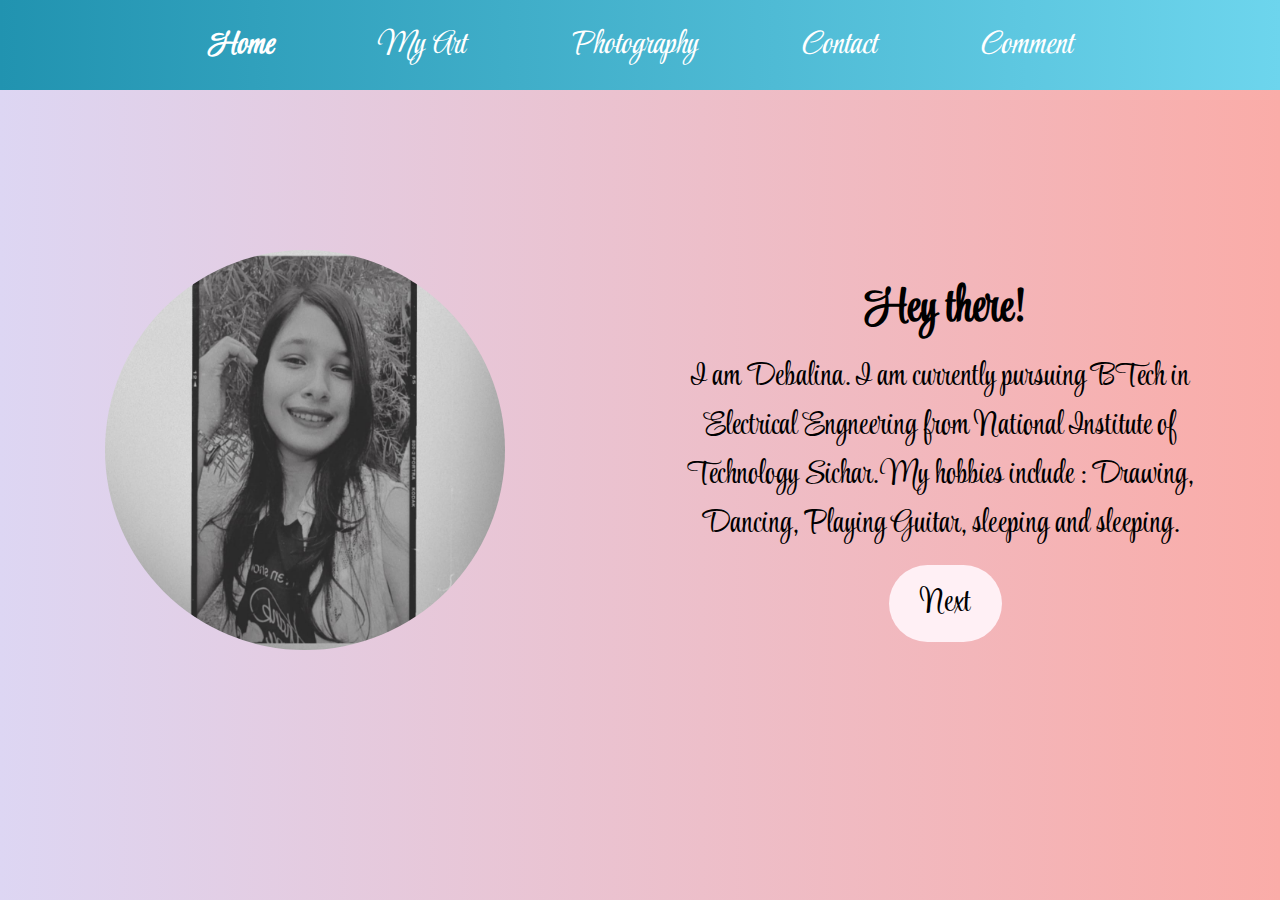
<file: index.html>
<!DOCTYPE html>
<html lang="en">

<head>
    <meta charset="UTF-8">
    <meta http-equiv="X-UA-Compatible" content="IE=edge">
    <meta name="viewport" content="width=device-width, initial-scale=1.0">
    <link rel="stylesheet" href="style.css">
    <title>Home</title>
</head>

<body>
    <header>
        <nav>
            <ul>
                <li><a href="/"><b>Home</b></a></li>
                <li><a href="/art.html">My Art</a></li>
                <li><a href="/photography.html">Photography</a></li>
                <li><a href="contact.html">Contact</a></li>
                <li><a href="#">Comment</a></li>
            </ul>
        </nav>
    </header>
    <main>
        <div class="dashboard">
            <div class="pic">
                <img src="intro-pic.jpeg" alt="">
            </div>
            <div class="intro">
                <h1 style="margin-bottom: 8px;">Hey there!</h1>
                <p>
                    I am Debalina. I am currently pursuing BTech in Electrical Engneering from National Institute of
                    Technology Sichar. My hobbies include : Drawing, Dancing, Playing Guitar, sleeping and sleeping.
                </p>
                <a href="/art.html">Next</a>
            </div>
        </div>
    </main>

</body>

</html>
</file>
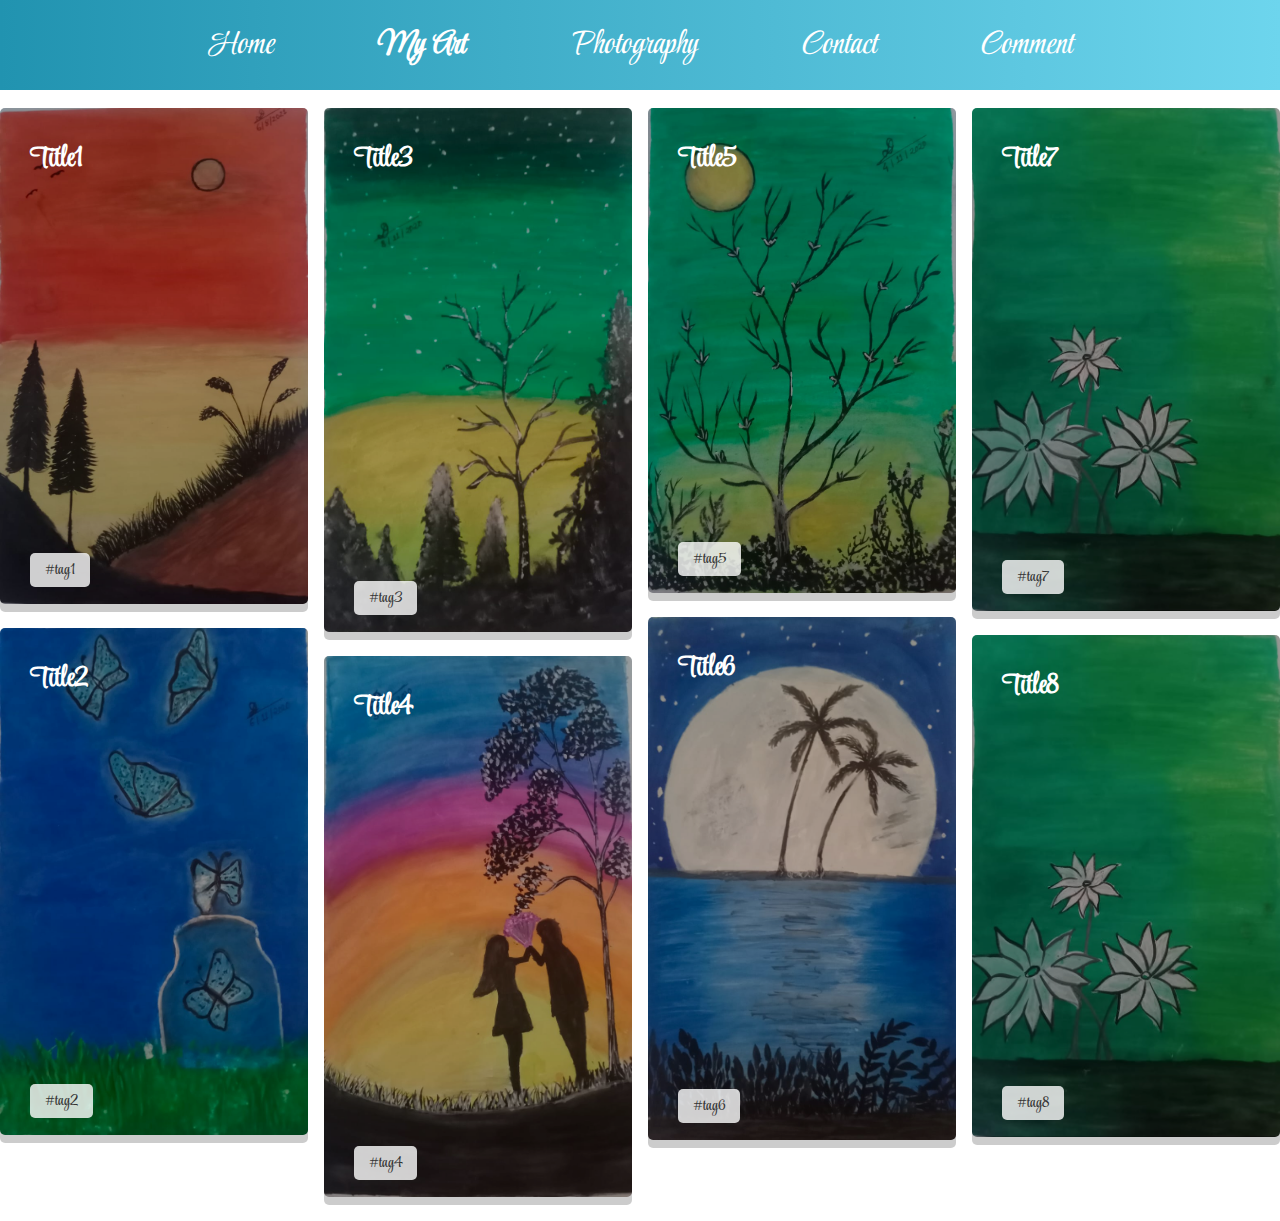
<file: art.html>
<!DOCTYPE html>
<html lang="en">
<head>
    <meta charset="UTF-8">
    <meta http-equiv="X-UA-Compatible" content="IE=edge">
    <meta name="viewport" content="width=device-width, initial-scale=1.0">
    <link rel="stylesheet" href="art.css">
    <title>My Art</title>
</head>
<body>
    <header>
        <nav>
            <ul>
                <li><a href="/">Home</a></li>
                <li><a href="/art.html"><b>My Art</b></a></li>
                <li><a href="/photography.html">Photography</a></li>
                <li><a href="contact.html">Contact</a></li>
                <li><a href="#">Comment</a></li>
            </ul>
        </nav>
    </header>
    <div class="masonry">
        <div class="grid">
            <img src="art1.jpg" alt="image">
            <div class="grid_body">
                <div class="relative">
                    <a class="grid_link" href="/" target="_blank"></a>
                    <h1 class="grid_title">Title1</h1>
                </div>
                <div class="mt-auto">
                    <span class="grid_tag">#tag1</span>
                </div>
            </div>
        </div>
    
        <div class="grid">
            <img src="art2.jpg" alt="image">
            <div class="grid_body">
                <div class="relative">
                    <a class="grid_link" href="/" target="_blank"></a>
                    <h1 class="grid_title">Title2</h1>
                </div>
                <div class="mt-auto">
                    <span class="grid_tag">#tag2</span>
                </div>
            </div>
        </div>
    
        <div class="grid">
            <img src="art3.jpg" alt="image">
            <div class="grid_body">
                <div class="relative">
                    <a class="grid_link" href="/" target="_blank"></a>
                    <h1 class="grid_title">Title3</h1>
                </div>
                <div class="mt-auto">
                    <span class="grid_tag">#tag3</span>
                </div>
            </div>
        </div>
    
        <div class="grid">
            <img src="art4.jpg" alt="image">
            <div class="grid_body">
                <div class="relative">
                    <a class="grid_link" href="/" target="_blank"></a>
                    <h1 class="grid_title">Title4</h1>
                </div>
                <div class="mt-auto">
                    <span class="grid_tag">#tag4</span>
                </div>
            </div>
        </div>
    
        <div class="grid">
            <img src="art5.jpg" alt="image">
            <div class="grid_body">
                <div class="relative">
                    <a class="grid_link" href="/" target="_blank"></a>
                    <h1 class="grid_title">Title5</h1>
                </div>
                <div class="mt-auto">
                    <span class="grid_tag">#tag5</span>
                </div>
            </div>
        </div>
    
        <div class="grid">
            <img src="art6.jpg" alt="image">
            <div class="grid_body">
                <div class="relative">
                    <a class="grid_link" href="/" target="_blank"></a>
                    <h1 class="grid_title">Title6</h1>
                </div>
                <div class="mt-auto">
                    <span class="grid_tag">#tag6</span>
                </div>
            </div>
        </div>
    
        <div class="grid">
            <img src="art7.jpg" alt="image">
            <div class="grid_body">
                <div class="relative">
                    <a class="grid_link" href="/" target="_blank"></a>
                    <h1 class="grid_title">Title7</h1>
                </div>
                <div class="mt-auto">
                    <span class="grid_tag">#tag7</span>
                </div>
            </div>
        </div>
        <div class="grid">
            <img src="art7.jpg" alt="image">
            <div class="grid_body">
                <div class="relative">
                    <a class="grid_link" href="/" target="_blank"></a>
                    <h1 class="grid_title">Title8</h1>
                </div>
                <div class="mt-auto">
                    <span class="grid_tag">#tag8</span>
                </div>
            </div>
        </div>
    </div>
</body>
</html>
</file>
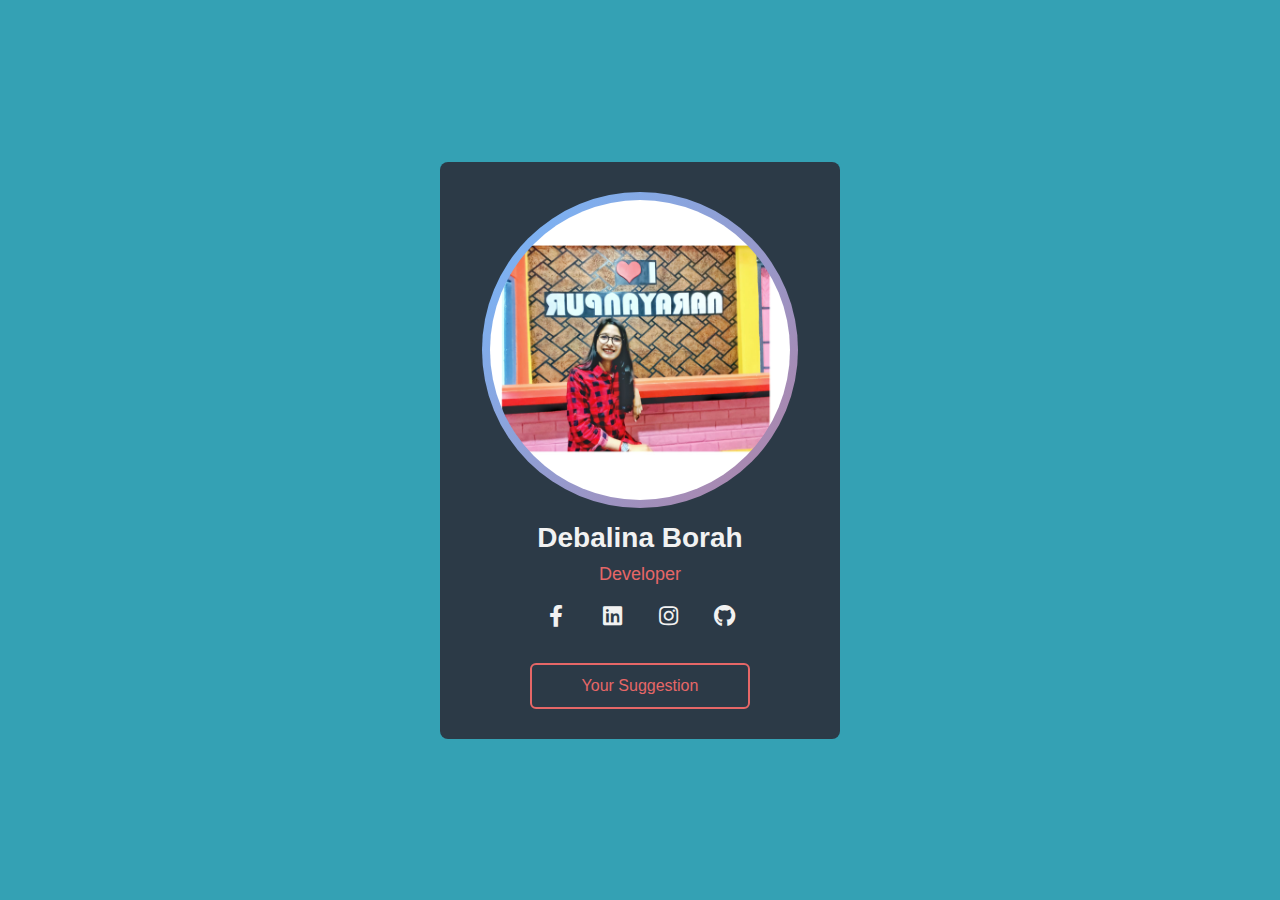
<file: contact.html>
<!DOCTYPE html>
<html lang="en">
<head>
    <meta charset="UTF-8">
    <meta http-equiv="X-UA-Compatible" content="IE=edge">
    <meta name="viewport" content="width=device-width, initial-scale=1.0">
    <link rel="stylesheet" href="https://cdnjs.cloudflare.com/ajax/libs/font-awesome/5.15.2/css/all.min.css">
    <link rel="stylesheet" href="contact.css">
    <title>Contact</title>
</head>
<body>
    <div class="profile-card">
        <div class="card-header">
          <div class="pic">
            <img
      src="dpic.jpeg" alt="avatar" />
          </div>
          <p class="name">Debalina Borah</p>
          <span class="desc">Developer</span>
          <div class="social">
            <a href="https://www.facebook.com/debalina.borah.9" class="fab fa-facebook-f"></a>
            <a href="https://www.linkedin.com/in/debalina-borah-642791218" class="fab fa-linkedin"></a>
            <a href="https://instagram.com/debalina.simi?utm_medium=copy_link" class="fab fa-instagram"></a>
            <a href="https://github.com/Debalina-Borah/Debalina-Borah" class="fab fa-github"></a>
          </div>
          <a href="#" class="btn contact">Your Suggestion</a>
        </div>
     </div>
</body>
</html>
</file>
<file: style.css>
@import url('https://fonts.googleapis.com/css2?family=Style+Script&display=swap');

* {
    padding: 0;
    margin: 0;
    font-family: 'Style Script', cursive;
}

header {
    position: fixed;
    top: 0;
    display: flex;
    justify-content: center;
    align-items: center;
    width: 100%;
    height: 10vh;
    background-image: linear-gradient(to right, #2193b0, #6dd5ed);
}

nav li {
    padding: 0 50px 0 50px;
    display: inline;
}

li a {
    text-decoration: none;
    font-style: italic;
    color: white;
    font-size: 2rem;
}

.dashboard {
    display: flex;
    align-items: center;
    width: 100%;
    height: 100vh;
    background-image: linear-gradient(to right, #ddd6f3, #faaca8);
}

.pic {
    display: flex;
    justify-content: center;
    width: 50vw;
}

.pic img {
    width: 400px;
    height: 400px;
    border-radius: 50%;
}

.intro {
    text-align: center;
    width: 50vw;
    padding-left: 30px;
    padding-right: 30px;
}

.intro p {
    margin: 0px 30px 30px 20px;
    font-size: 2rem;

}
.intro h1{
    font-size: 3rem;
}

.intro a {
    text-decoration: none;
    /* margin-top: 5px; */
    /* border-style: none; */
    /* width: 12rem; */
    border-radius: 50px;
    /* height: 3rem; */
    font-size: 2rem;
    cursor: pointer;
    color: inherit;
    background-color: lavenderblush;
    padding: 0.9rem 2rem;
}
@media screen and (max-width: 700px) {
    .dashboard{
        flex-direction: column;
    }
    
}
</file>
<file: art.css>
@import url('https://fonts.googleapis.com/css2?family=Style+Script&display=swap');

* {
    padding: 0;
    margin: 0;
    font-family: 'Style Script', cursive;
}

header {
    position: fixed;
    top: 0;
    display: flex;
    justify-content: center;
    align-items: center;
    width: 100%;
    height: 10vh;
    background-image: linear-gradient(to right, #2193b0, #6dd5ed);
    z-index: 5;
}

nav li {
    padding: 0 50px 0 50px;
    display: inline;
}

li a {
    text-decoration: none;
    font-style: italic;
    color: white;
    font-size: 2rem;
}
.masonry{
    margin-top: 12vh;
}
.masonry .grid {
	display: inline-block;
	margin-bottom: 16px;
	position: relative;
}

.masonry .grid:before {
	border-radius: 5px;
	content: "";
	position: absolute;
	top: 0;
	right: 0;
	bottom: 0;
	left: 0;
	background-color: rgba(0, 0, 0, 0.2);
}

.masonry .grid img {
	width: 100%;
	border-radius: 5px;
}

.masonry .grid_title {
	font-size: 1.75rem;
	font-weight: bold;
	margin: 0px 0px 10px 0px;
}

.masonry .grid_author {
	font-size: 0.9rem;
	font-weight: 300;
}

.masonry .grid_link {
	position: absolute;
	left: 0;
	right: 0;
	top: 0;
	bottom: 0;
}

.masonry .grid_body {
	position: absolute;
	left: 0;
	right: 0;
	top: 0;
	bottom: 0;
	padding: 30px 30px;
	color: #fff;
	display: flex;
	flex-direction: column;
	font-family: "Apple Chancery", cursive;
}

.masonry .grid_tag {
	background-color: rgba(255, 255, 255, 0.8);
	color: #333;
	border-radius: 5px;
	padding: 5px 15px;
	margin-bottom: 5px;
}

.mt-auto {
	margin-top: auto;
}

.masonry {
	columns: 4;
	column-gap: 16px;
}

@media (max-width: 1200px) {
	.masonry {
		columns: 4;
	}
}

@media (max-width: 992px) {
	.masonry {
		columns: 3;
	}
}

@media (max-width: 532px) {
	.masonry {
		columns: 2;
	}
}
</file>
<file: contact.css>
* {
    margin: 0;
    padding: 0;
    box-sizing: border-box;
    font-family: -apple-system, BlinkMacSystemFont, "Segoe UI", Roboto, Oxygen,
      Ubuntu, Cantarell, "Open Sans", "Helvetica Neue", sans-serif;
    text-decoration: none;
  }
  body {
    height: 100vh;
    background-color: rgb(52, 161, 180);
    display: flex;
    align-items: center;
    justify-content: center;
  }
  .profile-card {
    width: 400px;
    text-align: center;
    border-radius: 8px;
    overflow: hidden;
}
  .card-header {
    background: #2c3a47;
    padding: 30px 10px;
  }
  .pic {
    display: inline-block;
    padding: 8px;
    background: linear-gradient(130deg, #74b9ff, #ef4747);
    margin: auto;
    border-radius: 50%;
    background-size: 200% 200%;
    animation: animated-gradient 2s linear infinite;
  }
  .pic img {
    width: 300px;
    display: block;
    height: 300px;
    border-radius: 50%;
}
  .name {
    color: #f2f2f2;
    font-size: 28px;
    font-weight: 600;
    margin: 10px 0;
  }
  .desc {
    font-size: 18px;
    color: #e66767;
  }
  .social {
    display: flex;
    justify-content: center;
    margin: 20px 0;
  }
  .social a {
    color: #f2f2f2;
    width: 56px;
    font-size: 22px;
    transition: 0.3s linear;
  }
  .social a:hover {
    color: #e66767;
  }
  .contact {
    display: inline-block;
    padding: 12px 50px;
    color: #e66767;
    border: 2px solid #e66767;
    border-radius: 6px;
    margin-top: 16px;
    transition: 0.3s ease-in-out;
  }
  .contact:hover {
    background-color: #e66767;
    /* border: 1px solid #fff; */
    color: #fff;
  }
  .card-footer {
    background-color: #f2f2f2;
    padding: 30px 10px;
  }
  .numbers {
    display: flex;
    align-items: center;
  }
  .numbers .item {
    flex: 1;
    text-transform: uppercase;
    font-size: 13px;
    color: #e66767;
  }
  .numbers .item span {
    display: block;
    color: #2c3a47;
    font-size: 30px;
  }
  @keyframes animated-gradient {
    25% {
      background-position: left bottom;
    }
    50% {
      background-position: right bottom;
    }
    75% {
      background-position: right top;
    }
    100% {
      background-position: left top;
    }
  }
</file>
